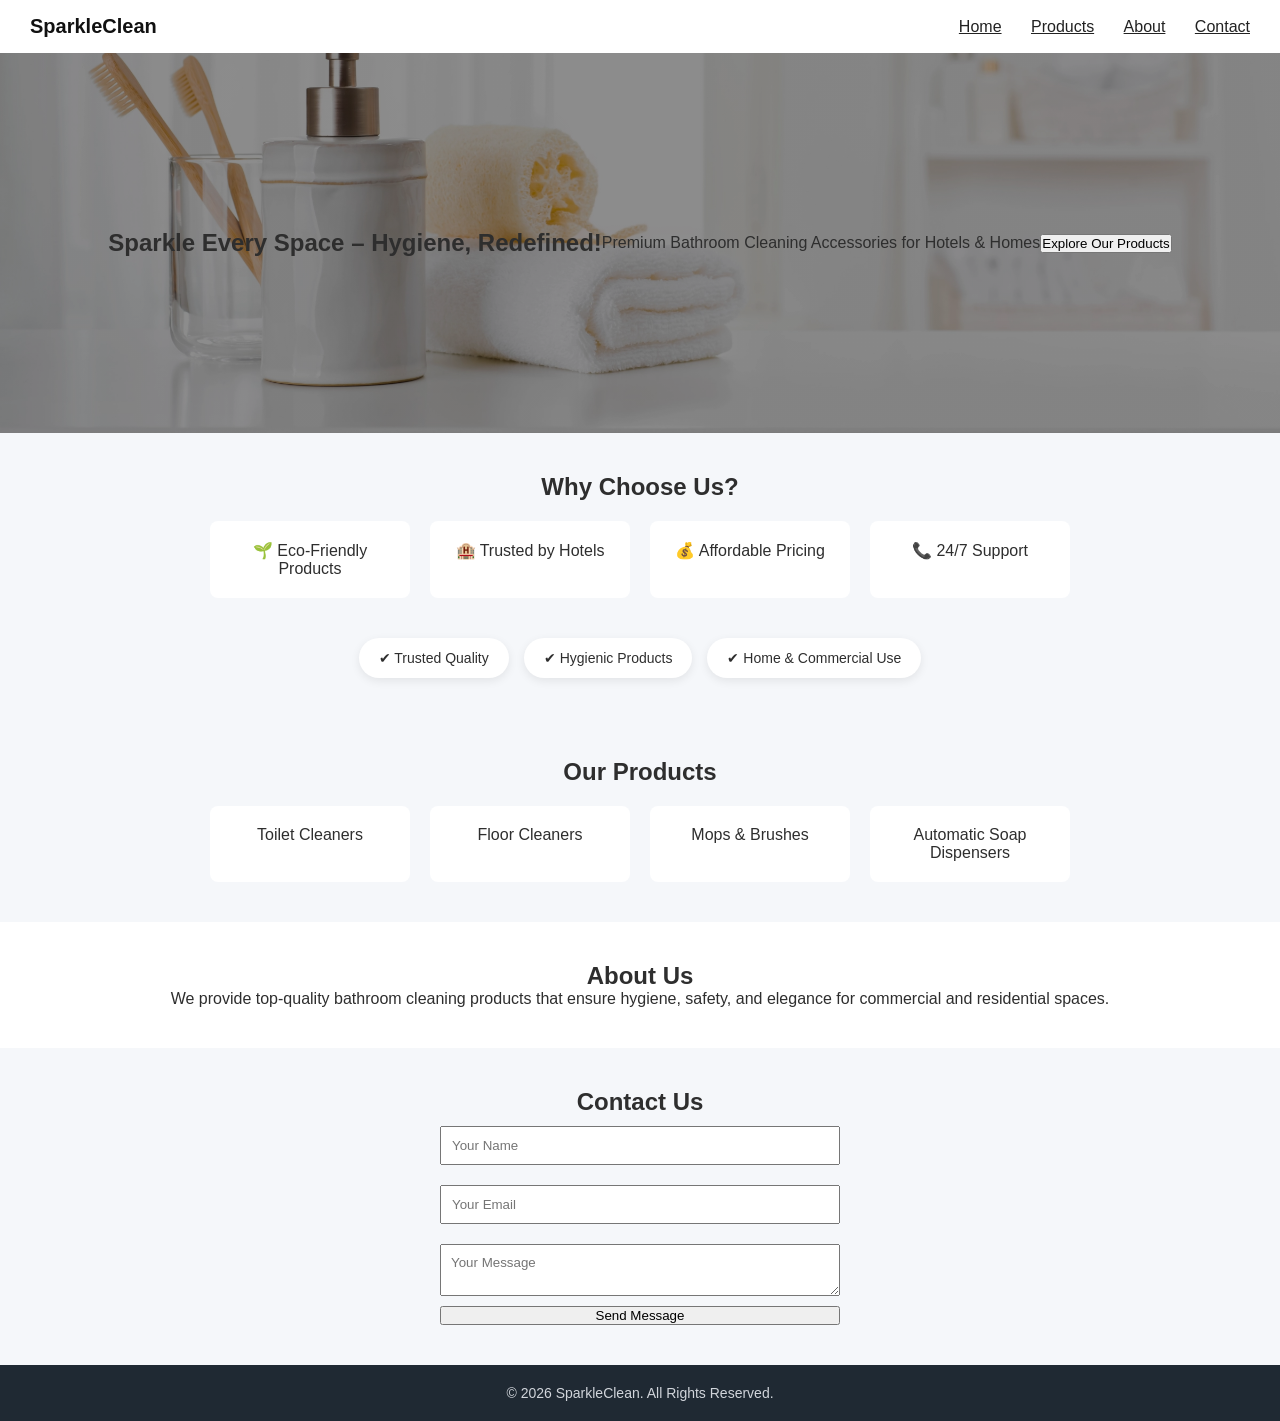
<file: index.html>
<!DOCTYPE html>
<html lang="en">
<head>
  <meta charset="UTF-8">
  <title>SparkleClean | Bathroom Cleaning Solutions</title>
  <meta name="viewport" content="width=device-width, initial-scale=1.0">

  <!-- CSS file link -->
  <link rel="stylesheet" href="style.css">
</head>
<body>

  <!-- ===== Header ===== -->
  <header class="header">
    <div class="logo">SparkleClean</div>
    <nav>
      <a href="#home">Home</a>
      <a href="#products">Products</a>
      <a href="#about">About</a>
      <a href="#contact">Contact</a>
    </nav>
  </header>

  <!-- ===== Hero Section ===== -->
  <section id="home" class="hero">
    <h1>Sparkle Every Space – Hygiene, Redefined!</h1>
    <p>Premium Bathroom Cleaning Accessories for Hotels & Homes</p>
    <button>Explore Our Products</button>
  </section>

  <!-- ===== Why Choose Us ===== -->
  <section class="features">
    <h2>Why Choose Us?</h2>
    <div class="feature-box">
      <div>🌱 Eco-Friendly Products</div>
      <div>🏨 Trusted by Hotels</div>
      <div>💰 Affordable Pricing</div>
      <div>📞 24/7 Support</div>
    </div>
  </section>

  <div class="highlights">
   <div>✔ Trusted Quality</div>
   <div>✔ Hygienic Products</div>
   <div>✔ Home & Commercial Use</div>
  </div>


  <!-- ===== Products ===== -->
  <section id="products" class="products">
    <h2>Our Products</h2>
    <div class="product-grid">
      <div class="product">Toilet Cleaners</div>
      <div class="product">Floor Cleaners</div>
      <div class="product">Mops & Brushes</div>
      <div class="product">Automatic Soap Dispensers</div>
    </div>
  </section>

  <!-- ===== About Us ===== -->
  <section id="about" class="about">
    <h2>About Us</h2>
    <p>
      We provide top-quality bathroom cleaning products that ensure hygiene,
      safety, and elegance for commercial and residential spaces.
    </p>
  </section>

  <!-- ===== Contact ===== -->
  <section id="contact" class="contact">
    <h2>Contact Us</h2>
    <form>
      <input type="text" placeholder="Your Name" required>
      <input type="email" placeholder="Your Email" required>
      <textarea placeholder="Your Message"></textarea>
      <button type="submit">Send Message</button>
    </form>
  </section>

  <!-- ===== Footer ===== -->
  <footer class="footer">
    © 2026 SparkleClean. All Rights Reserved.
  </footer>

  <!-- JavaScript file link -->
  <script src="script.js"></script>

</body>
</html>
</file>
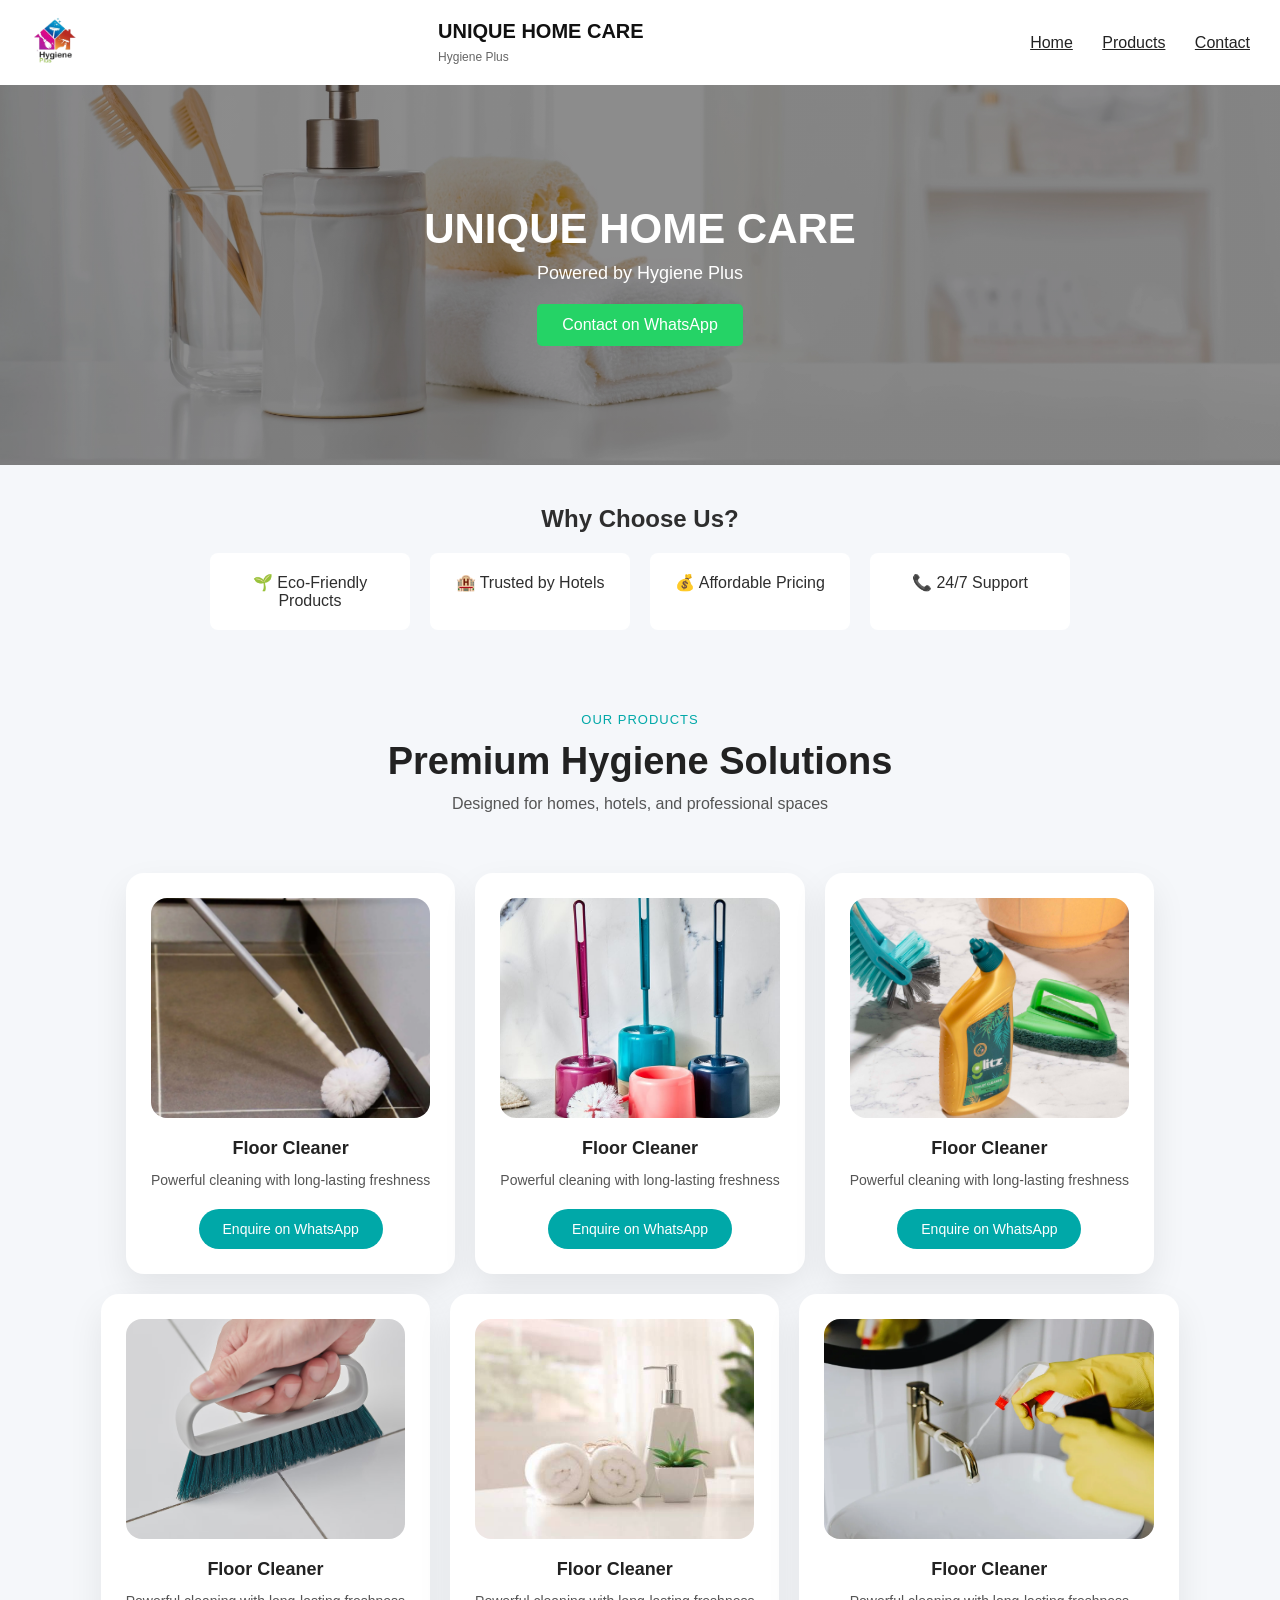
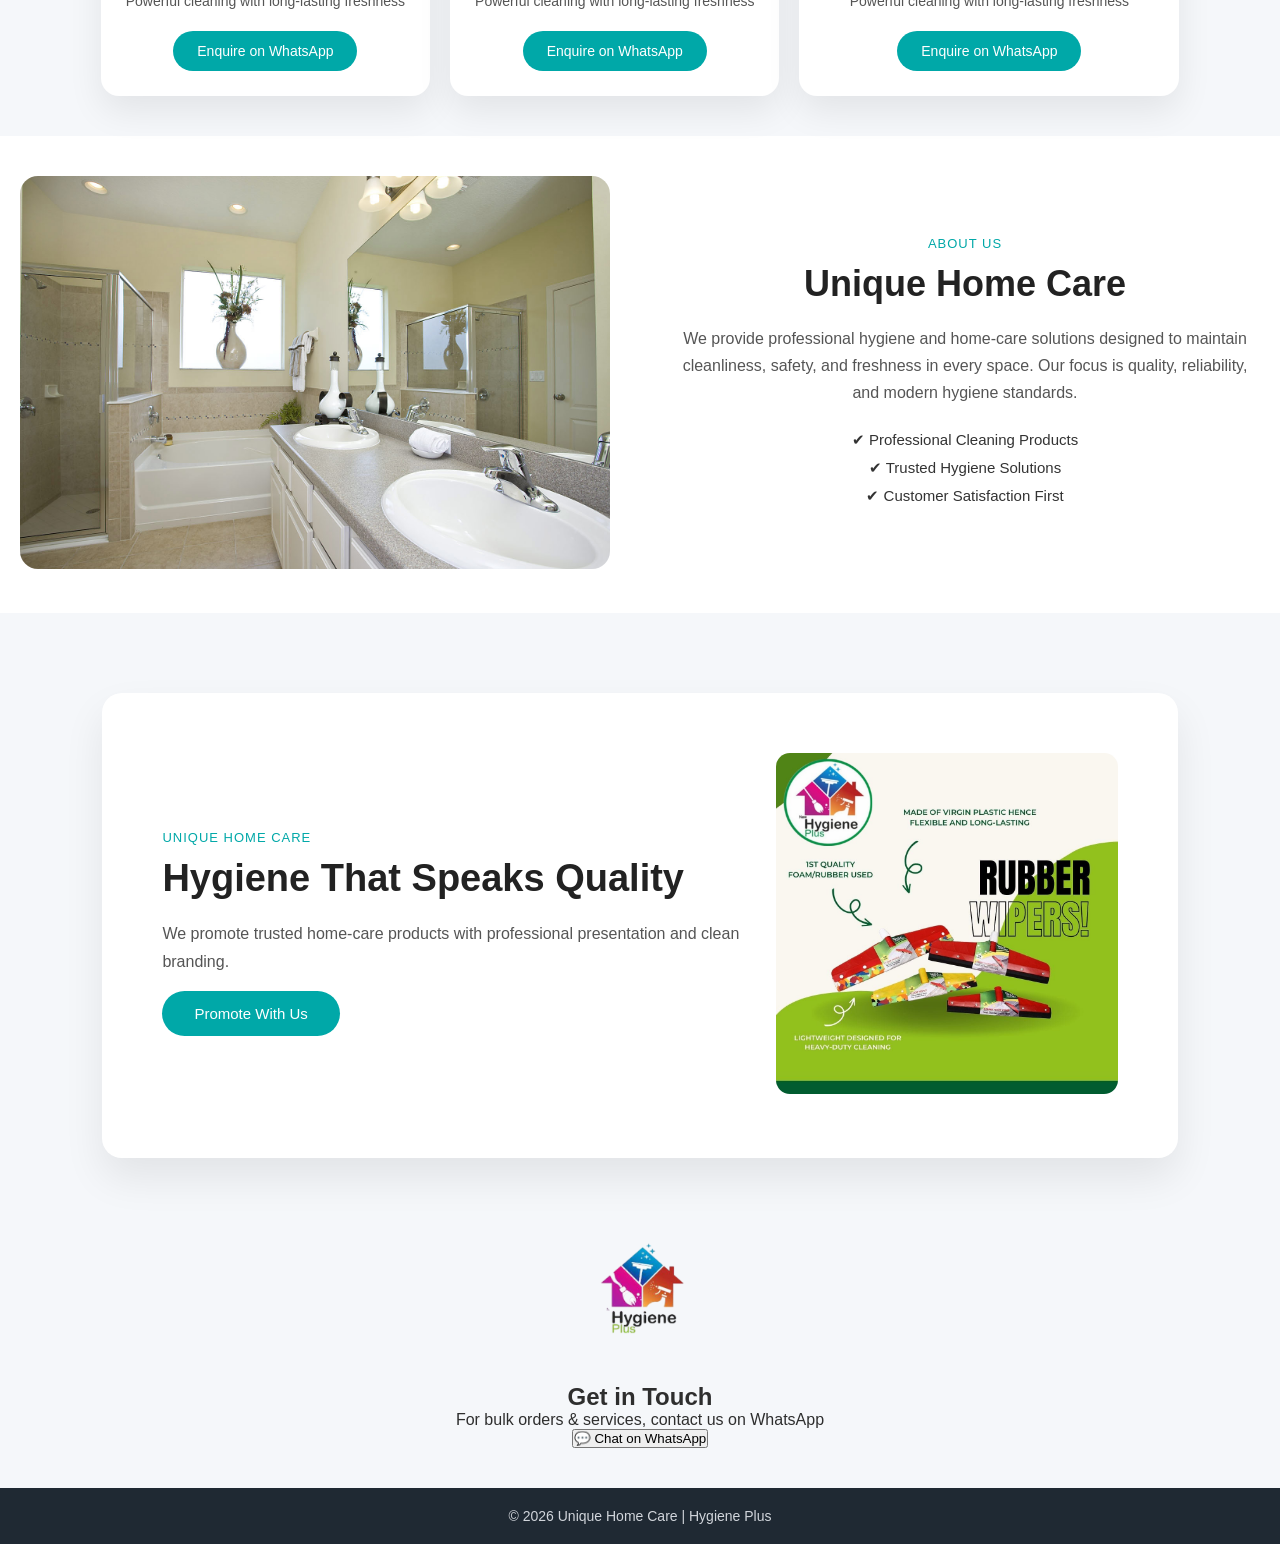
<file: index 2.html>
<!DOCTYPE html>
<html lang="en">
<head>
  <meta charset="UTF-8">
  <title>Unique Home Care | Hygiene Plus</title>
  <meta name="viewport" content="width=device-width, initial-scale=1.0">

  <!-- CSS -->
  <link rel="stylesheet" href="style.css">
</head>
<body>

  <!-- ===== Header ===== -->
  <header class="header">
    <div class="logo">
       <img src="image/logo.png" alt="Hygiene Plus Logo" height="50">
    </div>

    <div class="logo">
      UNIQUE HOME CARE<br>
      <small>Hygiene Plus</small>
    </div>
    <nav>
      <a href="#home">Home</a>
      <a href="#products">Products</a>
      <a href="#contact">Contact</a>
    </nav>
  </header>

  <!-- ===== Hero ===== -->
  <section class="hero">
  <div class="hero-overlay">
    <h1>UNIQUE HOME CARE</h1>
    <p>Powered by Hygiene Plus</p>
    <button onclick="openWhatsApp()">Contact on WhatsApp</button>
  </div>
</section>

 <!-- ===== Why Choose Us ===== -->
  <section class="features">
    <h2>Why Choose Us?</h2>
    <div class="feature-box">
      <div>🌱 Eco-Friendly Products</div>
      <div>🏨 Trusted by Hotels</div>
      <div>💰 Affordable Pricing</div>
      <div>📞 24/7 Support</div>
    </div>
  </section>

  <!-- ===== Products ===== -->
  <section class="products">
  <div class="products-head">
    <span>OUR PRODUCTS</span>
    <h2>Premium Hygiene Solutions</h2>
    <p>Designed for homes, hotels, and professional spaces</p>
  </div>

  <div class="product-grid">

    <div class="product-card">
  <div class="product-img">
    <img src="image/flo.png" alt="Floor Cleaner">
  </div>

  <h3>Floor Cleaner</h3>
  <p>Powerful cleaning with long-lasting freshness</p>
  <a href="https://wa.me/91XXXXXXXXXX">Enquire on WhatsApp</a>
</div>


     <div class="product-card">
  <div class="product-img">
    <img src="image/mop.jpg" alt="Floor Cleaner">
  </div>

  <h3>Floor Cleaner</h3>
  <p>Powerful cleaning with long-lasting freshness</p>
  <a href="https://wa.me/91XXXXXXXXXX">Enquire on WhatsApp</a>
</div>

    <div class="product-card">
  <div class="product-img">
    <img src="image/phi.jpg" alt="Floor Cleaner">
  </div>

  <h3>Floor Cleaner</h3>
  <p>Powerful cleaning with long-lasting freshness</p>
  <a href="https://wa.me/91XXXXXXXXXX">Enquire on WhatsApp</a>
</div>

 <div class="product-card">
  <div class="product-img">
    <img src="image/bru.png" alt="Floor Cleaner">
  </div>

  <h3>Floor Cleaner</h3>
  <p>Powerful cleaning with long-lasting freshness</p>
  <a href="https://wa.me/91XXXXXXXXXX">Enquire on WhatsApp</a>
</div>

 <div class="product-card">
  <div class="product-img">
    <img src="image/ban.jpg" alt="Floor Cleaner">
  </div>

  <h3>Floor Cleaner</h3>
  <p>Powerful cleaning with long-lasting freshness</p>
  <a href="https://wa.me/91XXXXXXXXXX">Enquire on WhatsApp</a>
</div>

 <div class="product-card">
  <div class="product-img">
    <img src="image/spr.png" alt="Floor Cleaner">
  </div>

  <h3>Floor Cleaner</h3>
  <p>Powerful cleaning with long-lasting freshness</p>
  <a href="https://wa.me/91XXXXXXXXXX">Enquire on WhatsApp</a>
 </div>

</div>
</section>


    <!-- ===== About Us ===== -->
<section class="about">
  <div class="about-container">

    <div class="about-image">
      <img src="image/abo.jpg" alt="Unique Home Care">
    </div>

    <div class="about-content">
      <span class="about-tag">ABOUT US</span>
      <h2>Unique Home Care</h2>
      <p>
        We provide professional hygiene and home-care solutions designed
        to maintain cleanliness, safety, and freshness in every space.
        Our focus is quality, reliability, and modern hygiene standards.
      </p>

      <ul>
        <li>✔ Professional Cleaning Products</li>
        <li>✔ Trusted Hygiene Solutions</li>
        <li>✔ Customer Satisfaction First</li>
      </ul>
    </div>

  </div>
</section>


<section class="promo">
  <div class="promo-box">
    <div class="promo-text">
      <span class="tag">UNIQUE HOME CARE</span>
      <h2>Hygiene That Speaks Quality</h2>
      <p>
        We promote trusted home-care products with professional presentation
        and clean branding.
      </p>
      <a href="https://wa.me/91XXXXXXXXXX" class="promo-btn">
        Promote With Us
      </a>
    </div>

    <div class="promo-img">
      <img src="image/ad.jpg" alt="Promotion">
    </div>
  </div>
</section>

  <!-- images -->

  <div class="logo">
   <center><img src="image/logo.png" alt="Hygiene Plus Logo" height="100"></center> 
  </div>


  <!-- ===== Contact ===== -->
  <section id="contact" class="contact">
    <h2>Get in Touch</h2>
    <p>For bulk orders & services, contact us on WhatsApp</p>
    <button class="whatsapp-btn" onclick="openWhatsApp()">
      💬 Chat on WhatsApp
    </button>
  </section>

  <!-- ===== Footer ===== -->
  <footer class="footer">
    © 2026 Unique Home Care | Hygiene Plus
  </footer>

  <!-- JS -->
  <script>
    function openWhatsApp() {
      // 👉 apna WhatsApp number yahan change kar dena (91 ke sath)
      window.open("https://wa.me/917875439162", "_blank");
    }
  </script>

  <!-- JavaScript file link -->
  <script src="script.js"></script>

</body>
</html>
</file>
<file: style.css>
* {
  margin: 0;
  padding: 0;
  box-sizing: border-box;
  font-family: Arial, sans-serif;
}

body {
  margin: 0;
  font-family: "Segoe UI", Tahoma, Geneva, Verdana, sans-serif;
  background-color: #f4f6f8;   /* professional off-white */
  color: #2e2e2e;              /* soft dark text */
}

.header {
  background: #ffffff;
  padding: 15px 30px;
  display: flex;
  justify-content: space-between;
  align-items: center;
  box-shadow: 0 2px 8px rgba(0,0,0,0.08);
}

section {
  animation: fadeIn 0.8s ease;
}

@keyframes fadeIn {
  from {
    opacity: 0;
    transform: translateY(15px);
  }
  to {
    opacity: 1;
    transform: translateY(0);
  }
}


.hero-overlay button {
  animation: pulse 2.5s infinite;
}

@keyframes pulse {
  0% {
    box-shadow: 0 0 0 0 rgba(37, 211, 102, 0.5);
  }
  70% {
    box-shadow: 0 0 0 15px rgba(37, 211, 102, 0);
  }
  100% {
    box-shadow: 0 0 0 0 rgba(37, 211, 102, 0);
  }
}


..header {
  position: sticky;
  top: 0;
  z-index: 999;

  background: rgba(255, 255, 255, 0.85);
  backdrop-filter: blur(10px);
  -webkit-backdrop-filter: blur(10px);

  padding: 16px 40px;
  display: flex;
  justify-content: space-between;
  align-items: center;

  transition: all 0.4s ease;
  box-shadow: 0 4px 20px rgba(0,0,0,0.06);
}

.header.shrink {
  padding: 10px 40px;
  box-shadow: 0 6px 25px rgba(0,0,0,0.15);
}

.logo {
  font-size: 20px;
  font-weight: 700;
  color: #111;
}

.logo small {
  font-size: 12px;
  font-weight: 500;
  color: #666;
}

.header nav a {
  margin-left: 25px;
  font-weight: 500;
  color: #222;
  position: relative;
}

.header nav a::after {
  content: "";
  position: absolute;
  left: 0;
  bottom: -6px;
  width: 0%;
  height: 2px;
  background: #25d366;
  transition: width 0.3s ease;
}

.header nav a:hover::after {
  width: 100%;
}

.header.shrink {
  padding: 10px 40px;
  box-shadow: 0 6px 25px rgba(0,0,0,0.15);
}


.banner-img {
  width: 100%;
  max-height: 350px;
  object-fit: cover;
  background-position: center bottom;
}

.products{
  padding:90px 8%;
  background:#f5f7fa;
}

.products-head{
  text-align:center;
  margin-bottom:60px;
}

.products-head span{
  font-size:13px;
  letter-spacing:1px;
  color:#00a8a8;
}

.products-head h2{
  font-size:38px;
  color:#222;
  margin:12px 0;
}

.products-head p{
  color:#555;
  font-size:16px;
}

.product-grid{
  display:grid;
  grid-template-columns:repeat(4,1fr);
  gap:30px;
}

.product-card{
  background:#fff;
  border-radius:18px;
  padding:25px;
  text-align:center;
  box-shadow:0 15px 35px rgba(0,0,0,0.08);
  transition:0.4s ease;
}

.product-card:hover{
  transform:translateY(-8px);
}

.product-img{
  width:100%;
  height:220px;
  border-radius:16px;     /* 👈 smooth radius */
  overflow:hidden;        /* 👈 MOST IMPORTANT */
  background:#f7f9fb;
  margin-bottom:20px;
}

.product-img img{
  width:100%;
  height:100%;
  object-fit:cover;       /* 👈 fills properly */
  display:block;
  transition:0.4s ease;
}

/* optional luxury hover */
.product-card:hover .product-img img{
  transform:scale(1.06);
}

.product-card h3{
  font-size:18px;
  color:#222;
  margin-bottom:10px;
}

.product-card p{
  font-size:14px;
  color:#555;
  line-height:1.6;
  margin-bottom:18px;
}

.product-card a{
  display:inline-block;
  padding:12px 24px;
  background:#00a8a8;
  color:#fff;
  border-radius:30px;
  text-decoration:none;
  font-size:14px;
  transition:0.3s ease;
}

.product-card a:hover{
  background:#008f8f;
}

/* 🔥 RESPONSIVE MAGIC */
@media(max-width:1100px){
  .product-grid{
    grid-template-columns:repeat(2,1fr);
  }
}

@media(max-width:600px){
  .product-grid{
    grid-template-columns:1fr;
  }

  .products-head h2{
    font-size:30px;
  }
}



.hero {
 background: 
    linear-gradient(
      rgba(0, 0, 0, 0.45),
      rgba(0, 0, 0, 0.45)
    ),
    url("image/banners.png");
    
  background-size: cover;
  background-position: center;
  height: 380px;

  display: flex;
  align-items: center;
  justify-content: center;
}

.hero-overlay {
  text-align: center;
  color: white;
  padding: 20px;
}

.hero-overlay h1 {
  font-size: 42px;
  margin-bottom: 10px;
}

.hero-overlay p {
  font-size: 18px;
  margin-bottom: 20px;
}

.hero-overlay {
  animation: fadeUp 1.2s ease;
}

@keyframes fadeUp {
  from {
    opacity: 0;
    transform: translateY(25px);
  }
  to {
    opacity: 1;
    transform: translateY(0);
  }
}

.whatsapp-float {
  position: fixed;
  bottom: 25px;
  right: 25px;
  background: #25d366;
  color: white;
  width: 55px;
  height: 55px;
  border-radius: 50%;
  text-align: center;
  font-size: 28px;
  line-height: 55px;
  box-shadow: 0 4px 15px rgba(0,0,0,0.3);
  text-decoration: none;
  z-index: 1000;
}

.about{
  padding:90px 8%;
  background:#ffffff;
}

.about-container{
  display:flex;
  align-items:center;
  gap:60px;
}

.about-image{
  flex:1;
}

.about-image img{
  width:100%;
  border-radius:18px;
  object-fit:cover;
}

.about-content{
  flex:1;
}

.about-tag{
  font-size:13px;
  letter-spacing:1px;
  color:#00a8a8;
  display:inline-block;
  margin-bottom:12px;
}

.about-content h2{
  font-size:36px;
  color:#222;
  margin-bottom:20px;
}

.about-content p{
  font-size:16px;
  line-height:1.7;
  color:#555;
  margin-bottom:25px;
}

.about-content ul{
  list-style:none;
  padding:0;
}

.about-content ul li{
  font-size:15px;
  color:#333;
  margin-bottom:10px;
}

/* 🌐 RESPONSIVE FIX */
@media(max-width:900px){
  .about-container{
    flex-direction:column;
    text-align:center;
  }

  .about-content h2{
    font-size:30px;
  }

  .about{
    padding:70px 6%;
  }
}


body{
  background:#f5f7fa;
}

.promo{
  padding:80px 8%;
}

.promo-box{
  display:flex;
  align-items:center;
  justify-content:space-between;
  background:#fff;
  border-radius:20px;
  padding:60px;
  box-shadow:0 20px 40px rgba(0,0,0,0.08);
  animation: fadeUp 1s ease forwards;
}

.tag{
  display:inline-block;
  font-size:13px;
  letter-spacing:1px;
  color:#00a8a8;
  margin-bottom:12px;
}

.promo-text h2{
  font-size:38px;
  color:#222;
  margin-bottom:20px;
}

.promo-text p{
  font-size:16px;
  color:#555;
  line-height:1.7;
  margin-bottom:30px;
}

.promo-btn{
  padding:14px 32px;
  background:#00a8a8;
  color:#fff;
  text-decoration:none;
  border-radius:30px;
  font-size:15px;
  transition:0.3s ease;
}

.promo-btn:hover{
  background:#008f8f;
}

.promo-img{
  width:360px;
}

.promo-img img{
  width:100%;
  border-radius:14px;
  object-fit:cover;
}

/* subtle animation */
@keyframes fadeUp{
  from{
    opacity:0;
    transform:translateY(30px);
  }
  to{
    opacity:1;
    transform:translateY(0);
  }
}

/* responsive */
@media(max-width:900px){
  .promo-box{
    flex-direction:column;
    text-align:center;
  }

  .promo-img{
    margin-top:40px;
    width:280px;
  }
}


.highlights {
  display: flex;
  justify-content: center;
  gap: 15px;
  margin-bottom: 40px;
  flex-wrap: wrap;
}

.highlights div {
  background: #ffffff;
  padding: 12px 20px;
  border-radius: 25px;
  font-size: 14px;
  box-shadow: 0 3px 10px rgba(0,0,0,0.08);
}

.hero-overlay button {
  background: #25d366;
  color: white;
  border: none;
  padding: 12px 25px;
  font-size: 16px;
  cursor: pointer;
  border-radius: 5px;
}

.features, .products, .about, .contact {
  padding: 40px 20px;
  text-align: center;
}

.feature-box, .product-grid {
  display: flex;
  gap: 20px;
  justify-content: center;
  flex-wrap: wrap;
  margin-top: 20px;
}

.feature-box div, .product {
  background: white;
  padding: 20px;
  width: 200px;
  border-radius: 8px;
}

.contact form {
  max-width: 400px;
  margin: auto;
  display: flex;
  flex-direction: column;
}

.contact input, .contact textarea {
  margin: 10px 0;
  padding: 10px;
}

.footer {
  background: #1f2933;
  color: #d1d5db;
  text-align: center;
  padding: 20px;
  font-size: 14px;
}

/* ===== Responsive Design ===== */

@media (max-width: 768px) {

  .header {
    flex-direction: column;
    gap: 10px;
  }

  .header nav {
    display: flex;
    gap: 15px;
  }

  .hero {
    height: auto;
    padding: 60px 20px;
  }

  .hero-overlay h1 {
    font-size: 30px;
  }

  .product-grid {
    grid-template-columns: repeat(2, 1fr);
  }

  section {
    padding: 40px 20px;
  }
}

@media (max-width: 480px) {

  .hero-overlay h1 {
    font-size: 26px;
  }

  .product-grid {
    grid-template-columns: 1fr;
  }

  .whatsapp-float {
    width: 50px;
    height: 50px;
    line-height: 50px;
    font-size: 24px;
  }
}
</file>
